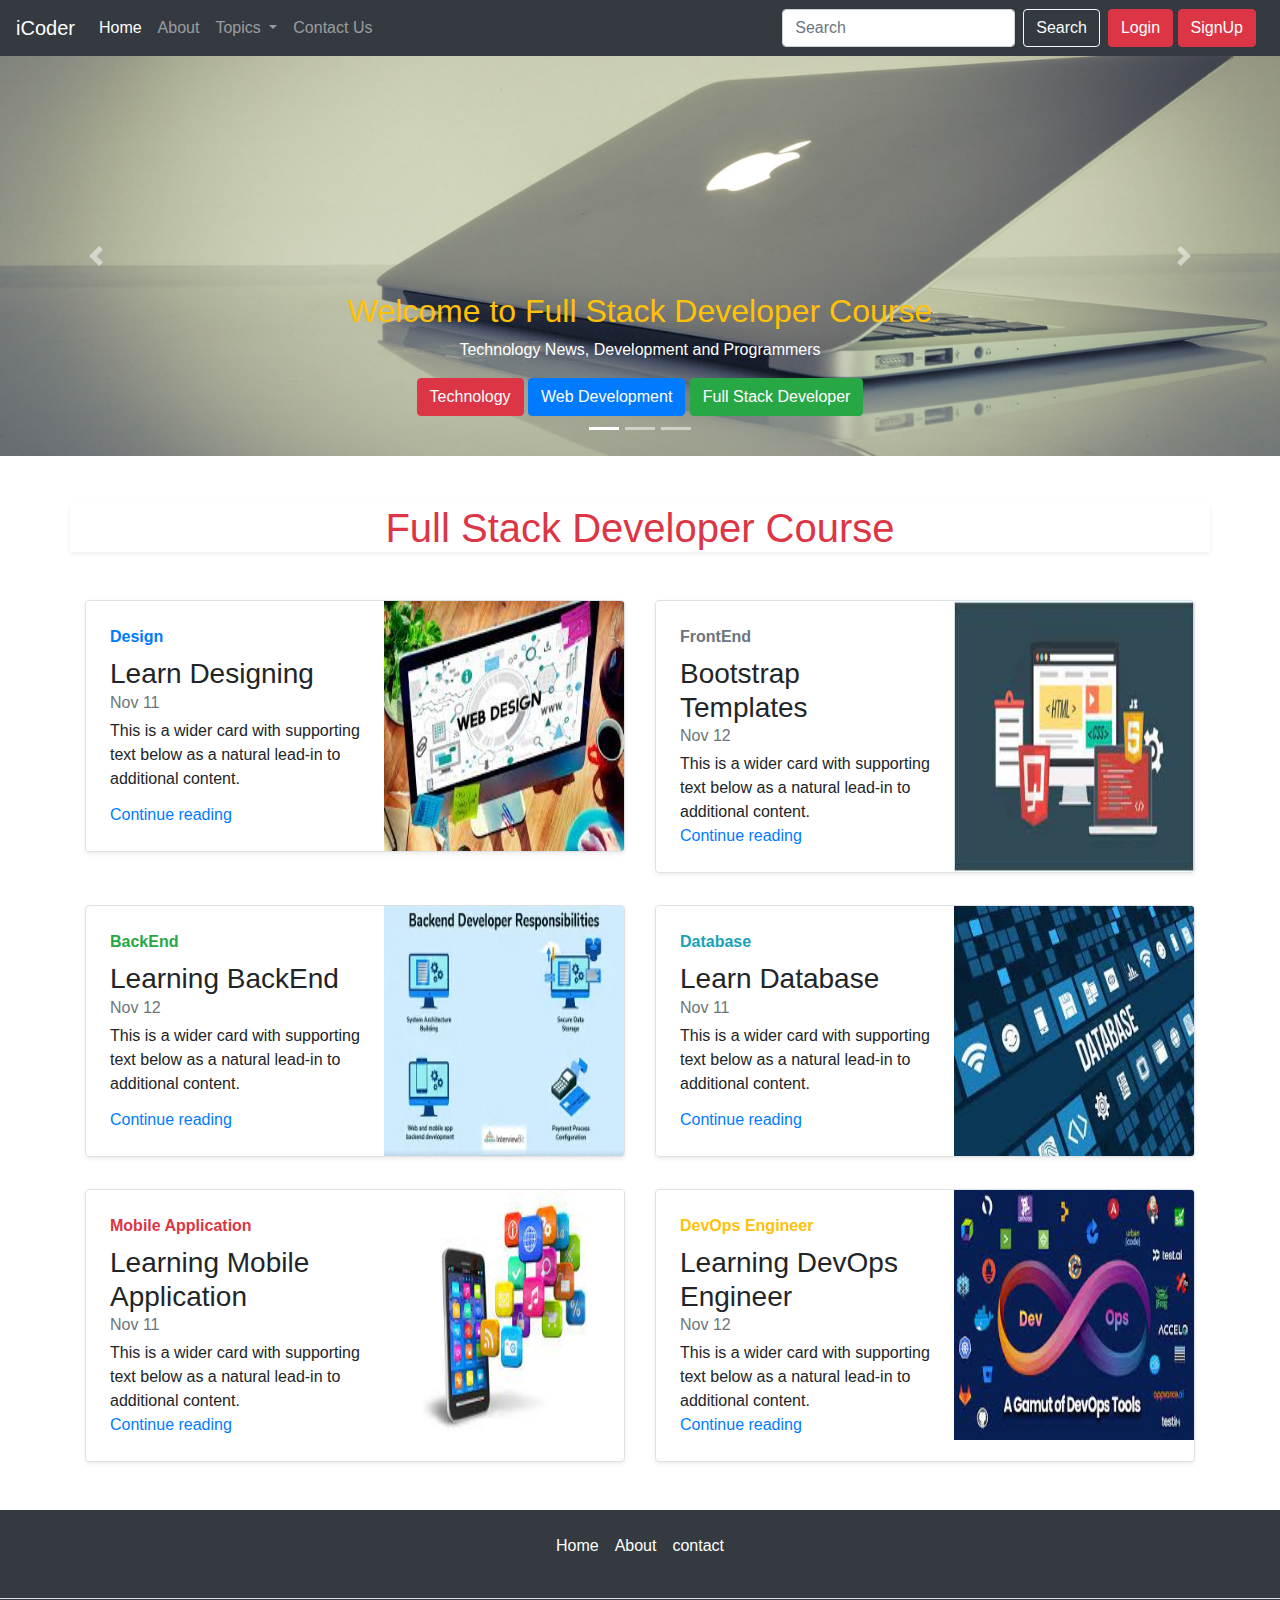
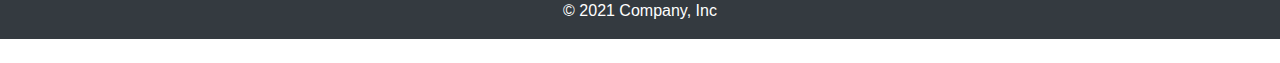
<file: index.html>
<!doctype html>
<html lang="en">

<head>
    <!-- Required meta tags -->
    <meta charset="utf-8">
    <meta name="viewport" content="width=device-width, initial-scale=1, shrink-to-fit=no">
    <link rel="stylesheet" href="style.css">
    <!-- Bootstrap CSS -->
    <link rel="stylesheet" href="https://stackpath.bootstrapcdn.com/bootstrap/4.4.1/css/bootstrap.min.css" integrity="sha384-Vkoo8x4CGsO3+Hhxv8T/Q5PaXtkKtu6ug5TOeNV6gBiFeWPGFN9MuhOf23Q9Ifjh" crossorigin="anonymous">

    <title>iCoder - Heaven for Programmers</title>
</head>

<body>
    <nav class="navbar navbar-expand-lg navbar-dark bg-dark">
        <a class="navbar-brand" href="/">iCoder</a>
        <button class="navbar-toggler" type="button" data-toggle="collapse" data-target="#navbarSupportedContent" aria-controls="navbarSupportedContent" aria-expanded="false" aria-label="Toggle navigation">
            <span class="navbar-toggler-icon"></span>
        </button>

        <div class="collapse navbar-collapse" id="navbarSupportedContent">
            <ul class="navbar-nav mr-auto">
                <li class="nav-item active">
                    <a class="nav-link" href="index.html">Home <span class="sr-only">(current)</span></a>
                </li>
                <li class="nav-item">
                    <a class="nav-link" href="about.html">About</a>
                </li>

                <li class="nav-item dropdown">
                    <a class="nav-link dropdown-toggle" href="#" id="navbarDropdown" role="button" data-toggle="dropdown" aria-haspopup="true" aria-expanded="false">
                        Topics
                    </a>
                    <div class="dropdown-menu" aria-labelledby="navbarDropdown">
                        <a class="dropdown-item" href="#">Designing </a>
                        <a class="dropdown-item" href="#">Front End Dev.</a>
                        <a class="dropdown-item" href="#">Back End Dev.</a>
                        <a class="dropdown-item" href="#">Data Base </a>
                        <a class="dropdown-item" href="#">Mobile Application Dev.</a>
                        <a class="dropdown-item" href="#">Devops Engineer</a>
                    </div>
                </li>
                <li class="nav-item">
                    <a class="nav-link" href="contact.html">Contact Us</a>
                </li>
            </ul>
            <form class="form-inline my-2 my-lg-0">
                <input class="form-control mr-sm-2" type="search" placeholder="Search" aria-label="Search">
                <button class="btn btn-outline-light my-2 my-sm-0" type="submit">Search</button>
            </form>
            <div class="mx-2">
                <button class="btn btn-danger" data-toggle="modal" data-target="#loginModal">Login</button>
                <button class="btn btn-danger" data-toggle="modal" data-target="#signupModal">SignUp</button>
            </div>
        </div>
    </nav>



    <!-- Login Modal -->
    <div class="modal fade" id="loginModal" tabindex="-1" role="dialog" aria-labelledby="loginModalLabel" aria-hidden="true">
        <div class="modal-dialog" role="document">
            <div class="modal-content">
                <div class="modal-header">
                    <h5 class="modal-title" id="exampleModalLabel">Login to iCoder</h5>
                    <button type="button" class="close" data-dismiss="modal" aria-label="Close">
            <span aria-hidden="true">&times;</span>
          </button>
                </div>
                <div class="modal-body">
                    <form>
                        <div class="form-group">
                            <label for="exampleInputEmail1">Email address</label>
                            <input type="email" class="form-control" id="exampleInputEmail1" aria-describedby="emailHelp">
                            <small id="emailHelp" class="form-text text-muted">We'll never share your email with anyone else.</small>
                        </div>
                        <div class="form-group">
                            <label for="exampleInputPassword1">Password</label>
                            <input type="password" class="form-control" id="exampleInputPassword1">
                        </div>
                        <div class="form-group form-check">
                            <input type="checkbox" class="form-check-input" id="exampleCheck1">
                            <label class="form-check-label" for="exampleCheck1">Check me out</label>
                        </div>
                        <button type="submit" class="btn btn-primary">Login</button>
                    </form>
                </div>
                <div class="modal-footer">
                    <button type="button" class="btn btn-secondary" data-dismiss="modal">Close</button>
                </div>
            </div>
        </div>
    </div>


    <!-- Sign Up Modal -->
    <div class="modal fade" id="signupModal" tabindex="-1" role="dialog" aria-labelledby="signupModalLabel" aria-hidden="true">
        <div class="modal-dialog" role="document">
            <div class="modal-content">
                <div class="modal-header">
                    <h5 class="modal-title" id="exampleModalLabel">Get an iCoder Account</h5>
                    <button type="button" class="close" data-dismiss="modal" aria-label="Close">
            <span aria-hidden="true">&times;</span>
          </button>
                </div>
                <div class="modal-body">
                    <form>
                        <div class="form-group">
                            <label for="exampleInputEmail1">Email address</label>
                            <input type="email" class="form-control" id="exampleInputEmail1" aria-describedby="emailHelp">
                            <small id="emailHelp" class="form-text text-muted">We'll never share your email with anyone else.</small>
                        </div>
                        <div class="form-group">
                            <label for="exampleInputPassword1">Password</label>
                            <input type="password" class="form-control" id="exampleInputPassword1">
                        </div>
                        <div class="form-group">
                            <label for="cexampleInputPassword1">Confirm Password</label>
                            <input type="password" class="form-control" id="cexampleInputPassword1">
                        </div>

                        <button type="submit" class="btn btn-primary">Creat Account</button>
                    </form>
                </div>
                <div class="modal-footer">
                    <button type="button" class="btn btn-secondary" data-dismiss="modal">Close</button>
                </div>
            </div>
        </div>
    </div>

    <div id="carouselExampleCaptions" class="carousel slide carousel-fade" data-ride="carousel">
        <ol class="carousel-indicators">
            <li data-target="#carouselExampleCaptions" data-slide-to="0" class="active"></li>
            <li data-target="#carouselExampleCaptions" data-slide-to="1"></li>
            <li data-target="#carouselExampleCaptions" data-slide-to="2"></li>
        </ol>
        <div class="carousel-inner">
            <div class="carousel-item active">
                <img src="image/1.jpg" class="d-block w-100" alt="...">
                <div class="carousel-caption d-none d-md-block">
                    <h2 class="text-warning">Welcome to Full Stack Developer Course</h2>
                    <p>Technology News, Development and Programmers</p>
                    <button class="btn btn-danger">Technology</button>
                    <button class="btn btn-primary">Web Development</button>
                    <button class="btn btn-success">Full Stack Developer</button>
                </div>
            </div>
            <div class="carousel-item">
                <img src="image/2.jpg" class="d-block w-100" alt="...">
                <div class="carousel-caption d-none d-md-block">
                    <h2 class="text-warning">The Best Programming Course With Friendly Cost</h2>
                    <p>Technology News, Development and Programmers</p>
                    <button class="btn btn-danger">Technology</button>
                    <button class="btn btn-primary">Web Development</button>
                    <button class="btn btn-success">Full Stack Developer</button>
                </div>
            </div>
            <div class="carousel-item">
                <img src="image/3.jpg" class="d-block w-100" alt="...">
                <div class="carousel-caption d-none d-md-block">
                    <h2 class="text-warning">Your Future & Yours Course</h2>
                    <p>Technology News, Development and Programmers</p>
                    <button class="btn btn-danger">Technology</button>
                    <button class="btn btn-primary">Web Development</button>
                    <button class="btn btn-success">Full Stack Developer</button>
                </div>
            </div>
        </div>
        <a class="carousel-control-prev" href="#carouselExampleCaptions" role="button" data-slide="prev">
            <span class="carousel-control-prev-icon" aria-hidden="true"></span>
            <span class="sr-only">Previous</span>
        </a>
        <a class="carousel-control-next" href="#carouselExampleCaptions" role="button" data-slide="next">
            <span class="carousel-control-next-icon" aria-hidden="true"></span>
            <span class="sr-only">Next</span>
        </a>
    </div>
    <div class="container my-5 shadow-sm ">
        <h1 class="mb-1 text-danger text-center ">Full Stack Developer Course</h1>
    </div>
    <div class="container my-4">
        <div class="row mb-2">
            <div class="col-md-6">
                <div class="row no-gutters border rounded overflow-hidden flex-md-row mb-4 shadow-sm h-md-250 position-relative">
                    <div class="col p-4 d-flex flex-column position-static pe-none">
                        <strong class="d-inline-block mb-2 text-primary">Design</strong>
                        <h3 class="mb-0 pe-none ">Learn Designing</h3>
                        <div class="mb-1 text-muted pe-none">Nov 11</div>
                        <p class="mb-auto pe-none">This is a wider card with supporting text below as a natural lead-in to additional content.</p>
                        <a href="#" class="stretched-link pe-none">Continue reading</a>
                    </div>
                    <div class="col-auto  d-lg-block">
                        <img class="bd-placeholder-img" width="240" height="250" src="image/design1.jpg" alt="">

                    </div>
                </div>
            </div>
            <div class="col-md-6">
                <div class="row no-gutters border rounded overflow-hidden flex-md-row mb-4 shadow-sm h-md-250 position-relative">
                    <div class="col p-4 d-flex flex-column position-static">
                        <strong class="d-inline-block mb-2 text-secondary">FrontEnd</strong>
                        <h3 class="mb-0">Bootstrap Templates</h3>
                        <div class="mb-1 text-muted">Nov 12</div>
                        <p class="card-text mb-auto">This is a wider card with supporting text below as a natural lead-in to additional content.</p>
                        <a href="#" class="stretched-link">Continue reading</a>
                    </div>
                    <div class="col-auto  d-lg-block">
                        <img class="bd-placeholder-img" width="240" height="271" src="image/front end.jpg" alt="">
                    </div>
                </div>
            </div>
        </div>
        <div class="row mb-2">
            <div class="col-md-6">
                <div class="row no-gutters border rounded overflow-hidden flex-md-row mb-4 shadow-sm h-md-250 position-relative">
                    <div class="col p-4 d-flex flex-column position-static">
                        <strong class="d-inline-block mb-2 text-success">BackEnd</strong>
                        <h3 class="mb-0">Learning BackEnd</h3>
                        <div class="mb-1 text-muted">Nov 12</div>
                        <p class="card-text mb-auto">This is a wider card with supporting text below as a natural lead-in to additional content.</p>
                        <a href="#" class="stretched-link">Continue reading</a>
                    </div>
                    <div class="col-auto  d-lg-block">
                        <img class="bd-placeholder-img" width="240" height="250" src="image/backend.webp" alt="">
                    </div>
                </div>
            </div>
            <div class="col-md-6">
                <div class="row no-gutters border rounded overflow-hidden flex-md-row mb-4 shadow-sm h-md-250 position-relative">
                    <div class="col p-4 d-flex flex-column position-static">
                        <strong class="d-inline-block mb-2 text-info">Database</strong>
                        <h3 class="mb-0">Learn Database</h3>
                        <div class="mb-1 text-muted">Nov 11</div>
                        <p class="mb-auto">This is a wider card with supporting text below as a natural lead-in to additional content.</p>
                        <a href="#" class="stretched-link">Continue reading</a>
                    </div>
                    <div class="col-auto d-lg-block">
                        <img class="bd-placeholder-img" width="240" height="250" src="image/database.jpg" alt="">

                    </div>
                </div>
            </div>
        </div>
        <div class="row mb-2">
            <div class="col-md-6">
                <div class="row no-gutters border rounded overflow-hidden flex-md-row mb-4 shadow-sm h-md-250 position-relative">
                    <div class="col p-4 d-flex flex-column position-static">
                        <strong class="d-inline-block mb-2 text-danger">Mobile Application</strong>
                        <h3 class="mb-0"> Learning Mobile Application</h3>
                        <div class="mb-1 text-muted">Nov 11</div>
                        <p class="mb-auto">This is a wider card with supporting text below as a natural lead-in to additional content.</p>
                        <a href="#" class="stretched-link">Continue reading</a>
                    </div>
                    <div class="col-auto  d-lg-block">
                        <img class="bd-placeholder-img" width="240" height="250" src="image/mobile app1.jpg" alt="">

                    </div>
                </div>
            </div>
            <div class="col-md-6">
                <div class="row no-gutters border rounded overflow-hidden flex-md-row mb-4 shadow-sm h-md-250 position-relative">
                    <div class="col p-4 d-flex flex-column position-static">
                        <strong class="d-inline-block mb-2 text-warning"> DevOps Engineer</strong>
                        <h3 class="mb-0">Learning DevOps Engineer</h3>
                        <div class="mb-1 text-muted">Nov 12</div>
                        <p class="card-text mb-auto">This is a wider card with supporting text below as a natural lead-in to additional content.</p>
                        <a href="#" class="stretched-link">Continue reading</a>
                    </div>
                    <div class="col-auto d-lg-block">
                        <img class="bd-placeholder-img" width="240" height="250" src="image/devops1.jpg" alt="">
                    </div>
                </div>
            </div>
        </div>
    </div>
    <footer class="py-3 my-4 bg-dark">
        <ul class="nav justify-content-center  pb-3 mb-3 ">
            <li class="nav-item"><a href="index.html" class="nav-link px-2 text-white">Home</a></li>
            <li class="nav-item"><a href="about.html" class="nav-link px-2 text-white">About</a></li>
            <li class="nav-item"><a href="contact.html" class="nav-link px-2 text-white">contact</a></li>
        </ul>
        <div class="col d-flex justify-content-center border-top">
            <span class="text-white">© 2021 Company, Inc</span>
        </div>
    </footer>
    <!-- Optional JavaScript -->
    <!-- jQuery first, then Popper.js, then Bootstrap JS -->
    <script src="https://code.jquery.com/jquery-3.4.1.slim.min.js" integrity="sha384-J6qa4849blE2+poT4WnyKhv5vZF5SrPo0iEjwBvKU7imGFAV0wwj1yYfoRSJoZ+n" crossorigin="anonymous"></script>
    <script src="https://cdn.jsdelivr.net/npm/popper.js@1.16.0/dist/umd/popper.min.js" integrity="sha384-Q6E9RHvbIyZFJoft+2mJbHaEWldlvI9IOYy5n3zV9zzTtmI3UksdQRVvoxMfooAo" crossorigin="anonymous"></script>
    <script src="https://stackpath.bootstrapcdn.com/bootstrap/4.4.1/js/bootstrap.min.js" integrity="sha384-wfSDF2E50Y2D1uUdj0O3uMBJnjuUD4Ih7YwaYd1iqfktj0Uod8GCExl3Og8ifwB6" crossorigin="anonymous"></script>
</body>

</html>
</file>
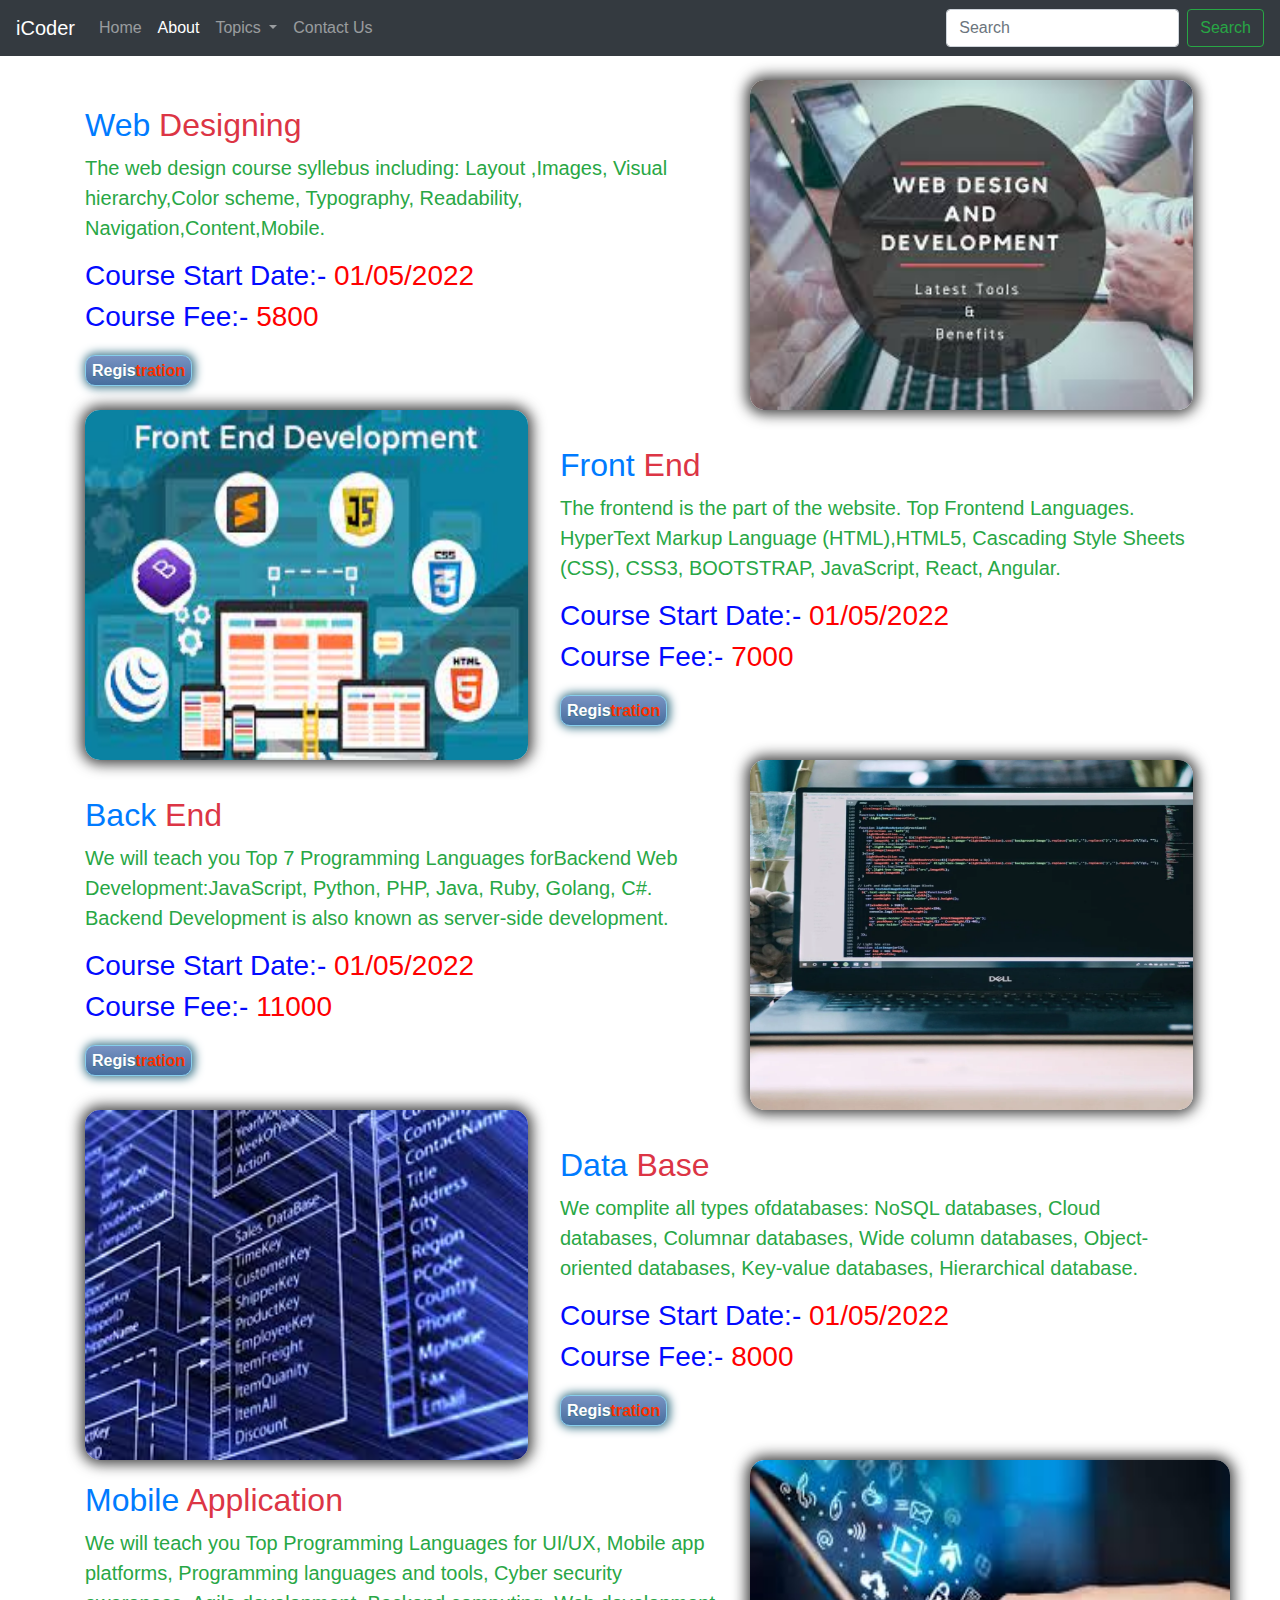
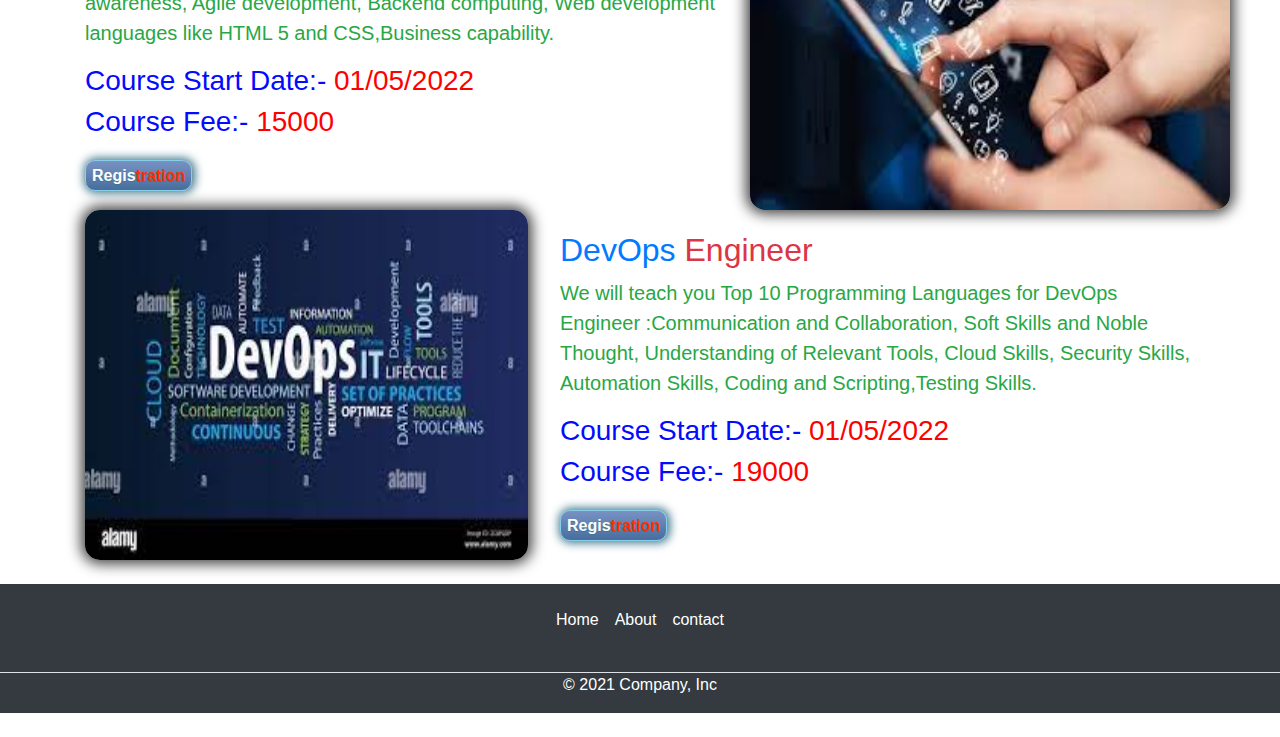
<file: about.html>
<!doctype html>
<html lang="en">

<head>
    <!-- Required meta tags -->
    <meta charset="utf-8">
    <meta name="viewport" content="width=device-width, initial-scale=1, shrink-to-fit=no">

    <!-- Bootstrap CSS -->
    <link rel="stylesheet" href="https://stackpath.bootstrapcdn.com/bootstrap/4.4.1/css/bootstrap.min.css" integrity="sha384-Vkoo8x4CGsO3+Hhxv8T/Q5PaXtkKtu6ug5TOeNV6gBiFeWPGFN9MuhOf23Q9Ifjh" crossorigin="anonymous">
    <link rel="stylesheet" href="about.css">
    <title>iCoder - Heaven for Programmers</title>
</head>

<body>
    <nav class="navbar navbar-expand-lg navbar-dark bg-dark">
        <a class="navbar-brand" href="#">iCoder</a>
        <button class="navbar-toggler" type="button" data-toggle="collapse" data-target="#navbarSupportedContent" aria-controls="navbarSupportedContent" aria-expanded="false" aria-label="Toggle navigation">
            <span class="navbar-toggler-icon"></span>
        </button>

        <div class="collapse navbar-collapse" id="navbarSupportedContent">
            <ul class="navbar-nav mr-auto">
                <li class="nav-item">
                    <a class="nav-link" href="index.html">Home <span class="sr-only">(current)</span></a>
                </li>
                <li class="nav-item active">
                    <a class="nav-link" href="about.html">About</a>
                </li>

                <li class="nav-item dropdown">
                    <a class="nav-link dropdown-toggle" href="#" id="navbarDropdown" role="button" data-toggle="dropdown" aria-haspopup="true" aria-expanded="false">
                        Topics
                    </a>
                    <div class="dropdown-menu" aria-labelledby="navbarDropdown">
                        <a class="dropdown-item" href="#">Designing </a>
                        <a class="dropdown-item" href="#">Front End Dev.</a>
                        <a class="dropdown-item" href="#">Back End Dev.</a>
                        <a class="dropdown-item" href="#">Data Base </a>
                        <a class="dropdown-item" href="#">Mobile Application Dev.</a>
                        <a class="dropdown-item" href="#">Devops Engineer</a>
                    </div>
                </li>
                <li class="nav-item">
                    <a class="nav-link" href="contact.html">Contact Us</a>
                </li>


            </ul>
            <form class="form-inline my-2 my-lg-0">
                <input class="form-control mr-sm-2" type="search" placeholder="Search" aria-label="Search">
                <button class="btn btn-outline-success my-2 my-sm-0" type="submit">Search</button>
            </form>
        </div>
    </nav>

    <div class="container my-4">
        <div class="row featurette d-flex justify-content-center align-items-center">
            <div class="Aboutpage col-md-7">
                <h2 class="featurette-heading text-primary">Web <span class="text-danger"> Designing</span></h2>
                <p><span class="text-success">The  web design course syllebus including: Layout ,Images, Visual hierarchy,Color
                    scheme, Typography, Readability, Navigation,Content,Mobile.</span>
                </p>
                <h3>Course Start Date:- <span> 01/05/2022 </span></h3>
                <h4>Course Fee:- <span> 5800</span> </h4>
                <a href="contact.html">Regis<span>tration </span></a>
            </div>
            <div class="col-md-5">
                <img class="aboutimg" width="443" height="330" src="image/design2.jpg" alt="">

            </div>
        </div>

        <div class="row featurette d-flex justify-content-center align-items-center">
            <div class="Aboutpage col-md-7 order-md-2">
                <h2 class="featurette-heading text-primary">Front <span class="text-danger">End</span></h2>
                <p class="text-success">The frontend is the part of the website. Top Frontend Languages. HyperText Markup Language (HTML),HTML5, Cascading Style Sheets (CSS), CSS3, BOOTSTRAP, JavaScript, React, Angular.
                </p>
                <h3>Course Start Date:- <span> 01/05/2022 </span></h3>
                <h4>Course Fee:- <span> 7000</span> </h4>
                <a href="contact.html">Regis<span>tration </span></a>
            </div>
            <div class="col-md-5 order-md-1">
                <img class="aboutimg" width="443" height="350" src="image/front end2.jpg" alt="">
            </div>
        </div>


        <div class="row featurette d-flex justify-content-center align-items-center">
            <div class="Aboutpage col-md-7">
                <h2 class="featurette-heading  text-primary">Back <span class="text-danger">End</span></h2>
                <p class="text-success">We will teach you Top 7 Programming Languages forBackend Web Development:JavaScript, Python, PHP, Java, Ruby, Golang, C#. Backend Development is also known as server-side development.</p>
                <h3>Course Start Date:- <span> 01/05/2022 </span></h3>
                <h4>Course Fee:- <span> 11000</span> </h4>
                <a href="contact.html">Regis<span>tration </span></a>
            </div>
            <div class="col-md-5">
                <img class=" aboutimg" width="443" height="350" src="image/backend2.web.webp" alt="">

            </div>
        </div>
        <div class="row featurette d-flex justify-content-center align-items-center">
            <div class="Aboutpage col-md-7 order-md-2">
                <h2 class="featurette-heading text-primary">Data <span class="text-danger">Base</span></h2>
                <p class="text-success">We complite all types ofdatabases: NoSQL databases, Cloud databases, Columnar databases, Wide column databases, Object-oriented databases, Key-value databases, Hierarchical database.</p>
                <h3>Course Start Date:- <span> 01/05/2022 </span></h3>
                <h4>Course Fee:- <span> 8000</span> </h4>
                <a href="contact.html">Regis<span>tration </span></a>
            </div>
            <div class="col-md-5 order-md-1">
                <img class="aboutimg" width="443" height="350" src="image/database2.jpg" alt="">
            </div>
        </div>


        <div class="row featurette d-flex justify-content-center align-items-center">
            <div class="Aboutpage col-md-7">
                <h2 class="featurette-heading text-primary">Mobile <span class="text-danger">Application</span></h2>
                <p class="text-success">We will teach you Top Programming Languages for UI/UX, Mobile app platforms, Programming languages and tools, Cyber security awareness, Agile development, Backend computing, Web development languages like HTML 5 and CSS,Business capability.
                </p>
                <h3>Course Start Date:- <span> 01/05/2022 </span></h3>
                <h4>Course Fee:- <span> 15000</span> </h4>
                <a href="contact.html">Regis<span>tration </span></a>
            </div>
            <div class="col-md-5">
                <img class="aboutimg" width="480" height="350" src="image/mobile app2.jpg" alt="">
            </div>
        </div>

        <div class="row featurette d-flex justify-content-center align-items-center">
            <div class="Aboutpage col-md-7 order-md-2">
                <h2 class="featurette-heading text-primary">DevOps <span class="text-danger">Engineer</span></h2>
                <p class="text-success">We will teach you Top 10 Programming Languages for DevOps Engineer :Communication and Collaboration, Soft Skills and Noble Thought, Understanding of Relevant Tools, Cloud Skills, Security Skills, Automation Skills, Coding and Scripting,Testing
                    Skills.
                </p>
                <h3>Course Start Date:- <span> 01/05/2022 </span></h3>
                <h4>Course Fee:- <span> 19000</span> </h4>
                <a href="contact.html">Regis<span>tration </span></a>
            </div>
            <div class="col-md-5 order-md-1">
                <img width="443" height="350" src="image/devops3.jpg" alt="" class="aboutimg">

            </div>
        </div>
    </div>


    <footer class="py-3 my-4 bg-dark">
        <ul class="nav justify-content-center  pb-3 mb-3 ">
            <li class="nav-item"><a href="index.html" class="nav-link px-2 text-white">Home</a></li>
            <li class="nav-item"><a href="about.html" class="nav-link px-2 text-white">About</a></li>
            <li class="nav-item"><a href="contact.html" class="nav-link px-2 text-white">contact</a></li>
        </ul>
        <div class="col d-flex justify-content-center border-top">
            <span class="text-white">© 2021 Company, Inc</span>
        </div>
    </footer>


    <!-- Optional JavaScript -->
    <!-- jQuery first, then Popper.js, then Bootstrap JS -->
    <script src="https://code.jquery.com/jquery-3.4.1.slim.min.js" integrity="sha384-J6qa4849blE2+poT4WnyKhv5vZF5SrPo0iEjwBvKU7imGFAV0wwj1yYfoRSJoZ+n" crossorigin="anonymous"></script>
    <script src="https://cdn.jsdelivr.net/npm/popper.js@1.16.0/dist/umd/popper.min.js" integrity="sha384-Q6E9RHvbIyZFJoft+2mJbHaEWldlvI9IOYy5n3zV9zzTtmI3UksdQRVvoxMfooAo" crossorigin="anonymous"></script>
    <script src="https://stackpath.bootstrapcdn.com/bootstrap/4.4.1/js/bootstrap.min.js" integrity="sha384-wfSDF2E50Y2D1uUdj0O3uMBJnjuUD4Ih7YwaYd1iqfktj0Uod8GCExl3Og8ifwB6" crossorigin="anonymous"></script>
</body>

</html>
</file>
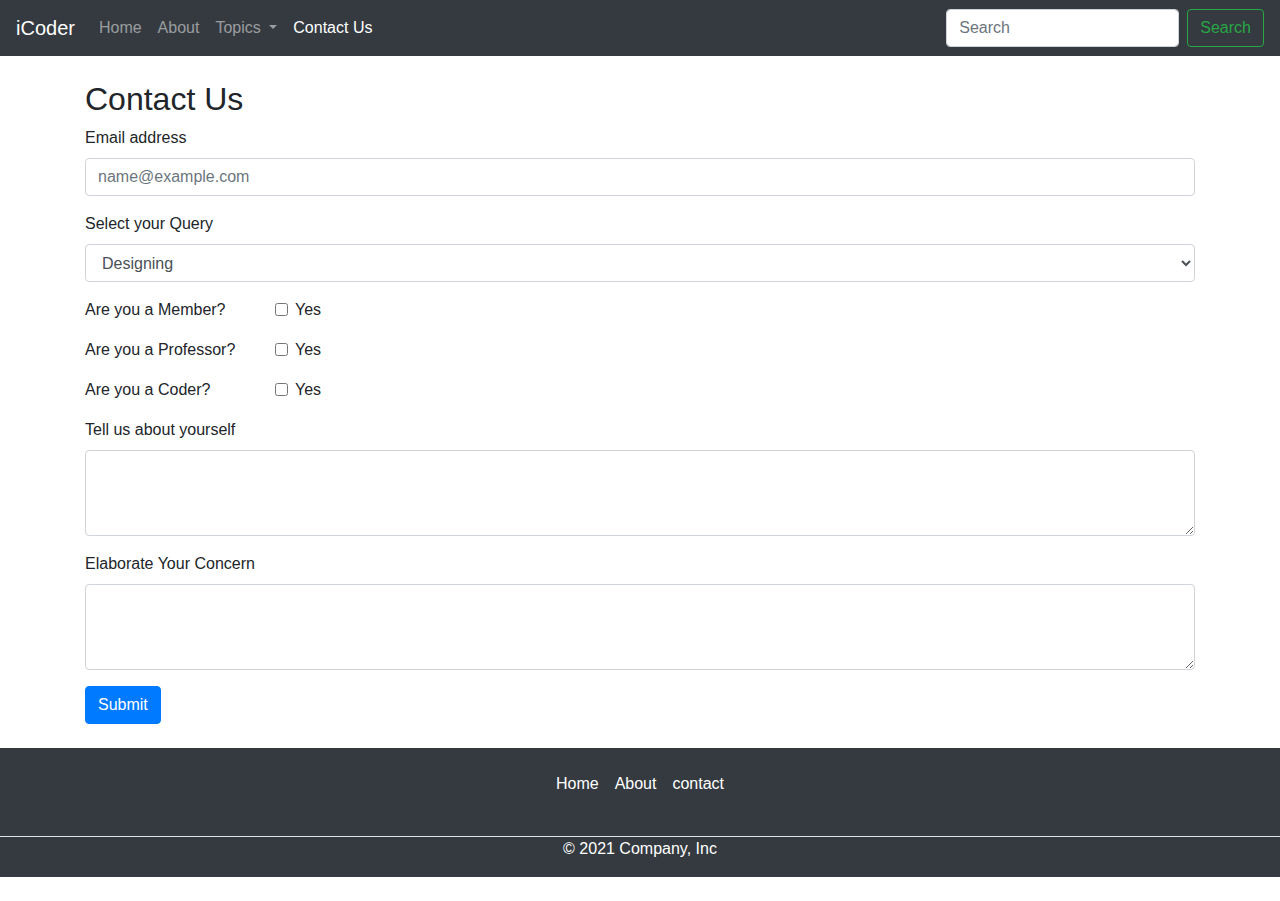
<file: contact.html>
<!doctype html>
<html lang="en">

<head>
    <!-- Required meta tags -->
    <meta charset="utf-8">
    <meta name="viewport" content="width=device-width, initial-scale=1, shrink-to-fit=no">

    <!-- Bootstrap CSS -->
    <link rel="stylesheet" href="https://stackpath.bootstrapcdn.com/bootstrap/4.4.1/css/bootstrap.min.css" integrity="sha384-Vkoo8x4CGsO3+Hhxv8T/Q5PaXtkKtu6ug5TOeNV6gBiFeWPGFN9MuhOf23Q9Ifjh" crossorigin="anonymous">

    <title>iCoder - Heaven for Programmers</title>
</head>

<body>
    <nav class="navbar navbar-expand-lg navbar-dark bg-dark">
        <a class="navbar-brand" href="#">iCoder</a>
        <button class="navbar-toggler" type="button" data-toggle="collapse" data-target="#navbarSupportedContent" aria-controls="navbarSupportedContent" aria-expanded="false" aria-label="Toggle navigation">
            <span class="navbar-toggler-icon"></span>
        </button>

        <div class="collapse navbar-collapse" id="navbarSupportedContent">
            <ul class="navbar-nav mr-auto">
                <li class="nav-item">
                    <a class="nav-link" href="index.html">Home <span class="sr-only">(current)</span></a>
                </li>
                <li class="nav-item">
                    <a class="nav-link" href="about.html">About</a>
                </li>

                <li class="nav-item dropdown">
                    <a class="nav-link dropdown-toggle" href="#" id="navbarDropdown" role="button" data-toggle="dropdown" aria-haspopup="true" aria-expanded="false">
                        Topics
                    </a>
                    <div class="dropdown-menu" aria-labelledby="navbarDropdown">
                        <a class="dropdown-item" href="#">Designing </a>
                        <a class="dropdown-item" href="#">Front End Dev.</a>
                        <a class="dropdown-item" href="#">Back End Dev.</a>
                        <a class="dropdown-item" href="#">Data Base </a>
                        <a class="dropdown-item" href="#">Mobile Application Dev.</a>
                        <a class="dropdown-item" href="#">Devops Engineer</a>
                    </div>
                </li>
                <li class="nav-item active">
                    <a class="nav-link" href="contact.html">Contact Us</a>
                </li>


            </ul>
            <form class="form-inline my-2 my-lg-0">
                <input class="form-control mr-sm-2" type="search" placeholder="Search" aria-label="Search">
                <button class="btn btn-outline-success my-2 my-sm-0" type="submit">Search</button>
            </form>
        </div>
    </nav>

    <div class="container my-4">
        <h2>Contact Us</h2>
        <form>
            <div class="form-group">
                <label for="exampleFormControlInput1">Email address</label>
                <input type="email" class="form-control" id="exampleFormControlInput1" placeholder="name@example.com">
            </div>
            <div class="form-group">
                <label for="exampleFormControlSelect1">Select your Query</label>
                <select class="form-control" id="exampleFormControlSelect1">
                    <option>Designing</option>
                    <option>Front End</option>
                    <option>Back End</option>
                    <option>Data Base</option>
                    <option>Mobile Application div.</option>
                    <option>Data Base</option>
                </select>
            </div>
            <div class="form-group row">
                <div class="col-sm-2">Are you a Member?</div>
                <div class="col-sm-10">
                    <div class="form-check">
                        <input class="form-check-input" type="checkbox" id="gridCheck1">
                        <label class="form-check-label" for="gridCheck1">
                            Yes
                        </label>
                    </div>
                </div>
            </div>
            <div class="form-group row">
                <div class="col-sm-2">Are you a Professor?</div>
                <div class="col-sm-10">
                    <div class="form-check">
                        <input class="form-check-input" type="checkbox" id="gridCheck2">
                        <label class="form-check-label" for="gridCheck2">
                            Yes
                        </label>
                    </div>
                </div>
            </div>
            <div class="form-group row">
                <div class="col-sm-2">Are you a Coder?</div>
                <div class="col-sm-10">
                    <div class="form-check">
                        <input class="form-check-input" type="checkbox" id="gridCheck3">
                        <label class="form-check-label" for="gridCheck3">
                            Yes
                        </label>
                    </div>
                </div>
            </div>

            <div class="form-group">
                <label for="exampleFormControlTextarea1">Tell us about yourself</label>
                <textarea class="form-control" id="exampleFormControlTextarea1" rows="3"></textarea>
            </div>
            <div class="form-group">
                <label for="exampleFormControlTextarea2">Elaborate Your Concern</label>
                <textarea class="form-control" id="exampleFormControlTextarea2" rows="3"></textarea>
            </div>
            <button class="btn btn-primary">Submit</button>
        </form>

    </div>


    <footer class="py-3 my-4 bg-dark">
        <ul class="nav justify-content-center  pb-3 mb-3 ">
            <li class="nav-item"><a href="index.html" class="nav-link px-2 text-white">Home</a></li>
            <li class="nav-item"><a href="about.html" class="nav-link px-2 text-white">About</a></li>
            <li class="nav-item"><a href="contact.html" class="nav-link px-2 text-white">contact</a></li>
        </ul>
        <div class="col d-flex justify-content-center border-top">
            <span class="text-white">© 2021 Company, Inc</span>
        </div>
    </footer>
    <!-- Optional JavaScript -->
    <!-- jQuery first, then Popper.js, then Bootstrap JS -->
    <script src="https://code.jquery.com/jquery-3.4.1.slim.min.js" integrity="sha384-J6qa4849blE2+poT4WnyKhv5vZF5SrPo0iEjwBvKU7imGFAV0wwj1yYfoRSJoZ+n" crossorigin="anonymous"></script>
    <script src="https://cdn.jsdelivr.net/npm/popper.js@1.16.0/dist/umd/popper.min.js" integrity="sha384-Q6E9RHvbIyZFJoft+2mJbHaEWldlvI9IOYy5n3zV9zzTtmI3UksdQRVvoxMfooAo" crossorigin="anonymous"></script>
    <script src="https://stackpath.bootstrapcdn.com/bootstrap/4.4.1/js/bootstrap.min.js" integrity="sha384-wfSDF2E50Y2D1uUdj0O3uMBJnjuUD4Ih7YwaYd1iqfktj0Uod8GCExl3Og8ifwB6" crossorigin="anonymous"></script>
</body>

</html>
</file>
<file: style.css>
#frontendimg {
    background-size: cover;
    background-repeat: no-repeat;
}
</file>
<file: about.css>
.Aboutpage {
    font-size: 20px;
    font-weight: 400;
}

.Aboutpage h3 {
    color: #030bff;
}

.Aboutpage h3 span {
    color: #ff0000;
}

.Aboutpage h4 {
    color: #030bff;
    font-size: 28px;
    margin-bottom: 20px;
}

.Aboutpage h4 span {
    color: #ff0000;
}

.Aboutpage a {
    color: #fff;
    border: 2px solid skyblue;
    border-width: 1px;
    border-radius: 10px;
    padding: 6px;
    font-weight: 600;
    font-size: 16px;
    background: linear-gradient(rgb(120, 146, 194), #476e9e);
    text-shadow: 0px 1px 0px #3d768a;
    box-shadow: 1px 0px 10px 2px #3d768a;
    text-decoration: none;
    pointer-events: painted;
}

.Aboutpage a span {
    color: #ff2f00;
}

.aboutimg {
    /* border: #000000 solid 2px; */
    border-radius: 15px;
    box-shadow: 0px 0px 14px 4px #424242;
    transition: all 1s ease-in-out;
}

.aboutimg:hover {
    transform: scale(1.1);
}
</file>
